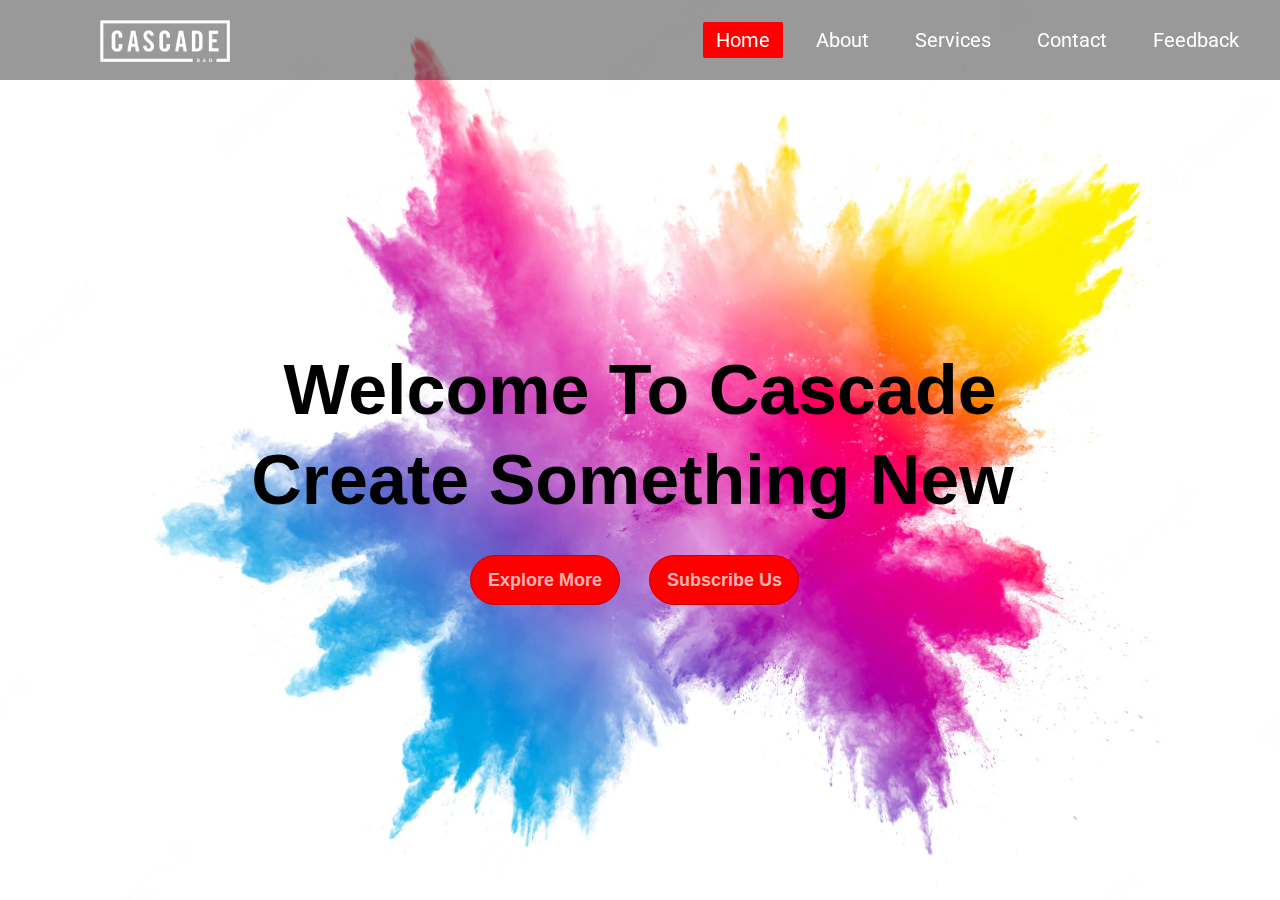
<file: Project/project_1/index.html>
<!DOCTYPE html>
<html lang="en">

	<head>
		<meta charset="UTF-8">
		<title>Website</title>
		<link rel="stylesheet" href="css/style.css">
	</head>

	<body>
		<div class="container" style="background-image:url(image/bg.webp)">
			<div class="navbar">
				<img class="logo" src="image/logo.png">
				<ul>
					<li><a class="active" href="#">Home</a></li>
					<li><a href="#">About</a></li>
					<li><a href="#">Services</a></li>
					<li><a href="#">Contact</a></li>
					<li><a href="#">Feedback</a></li>
				</ul>
			</div>

			<div class="center">
				<h1>Welcome To Cascade</h1>
				<h2>Create Something New</h2>

				<div class="buttons">
					<button>Explore More</button>
					<button class="btn2">Subscribe Us</button>
				</div>
			</div>
		</div>
	</body>

</html>
</file>
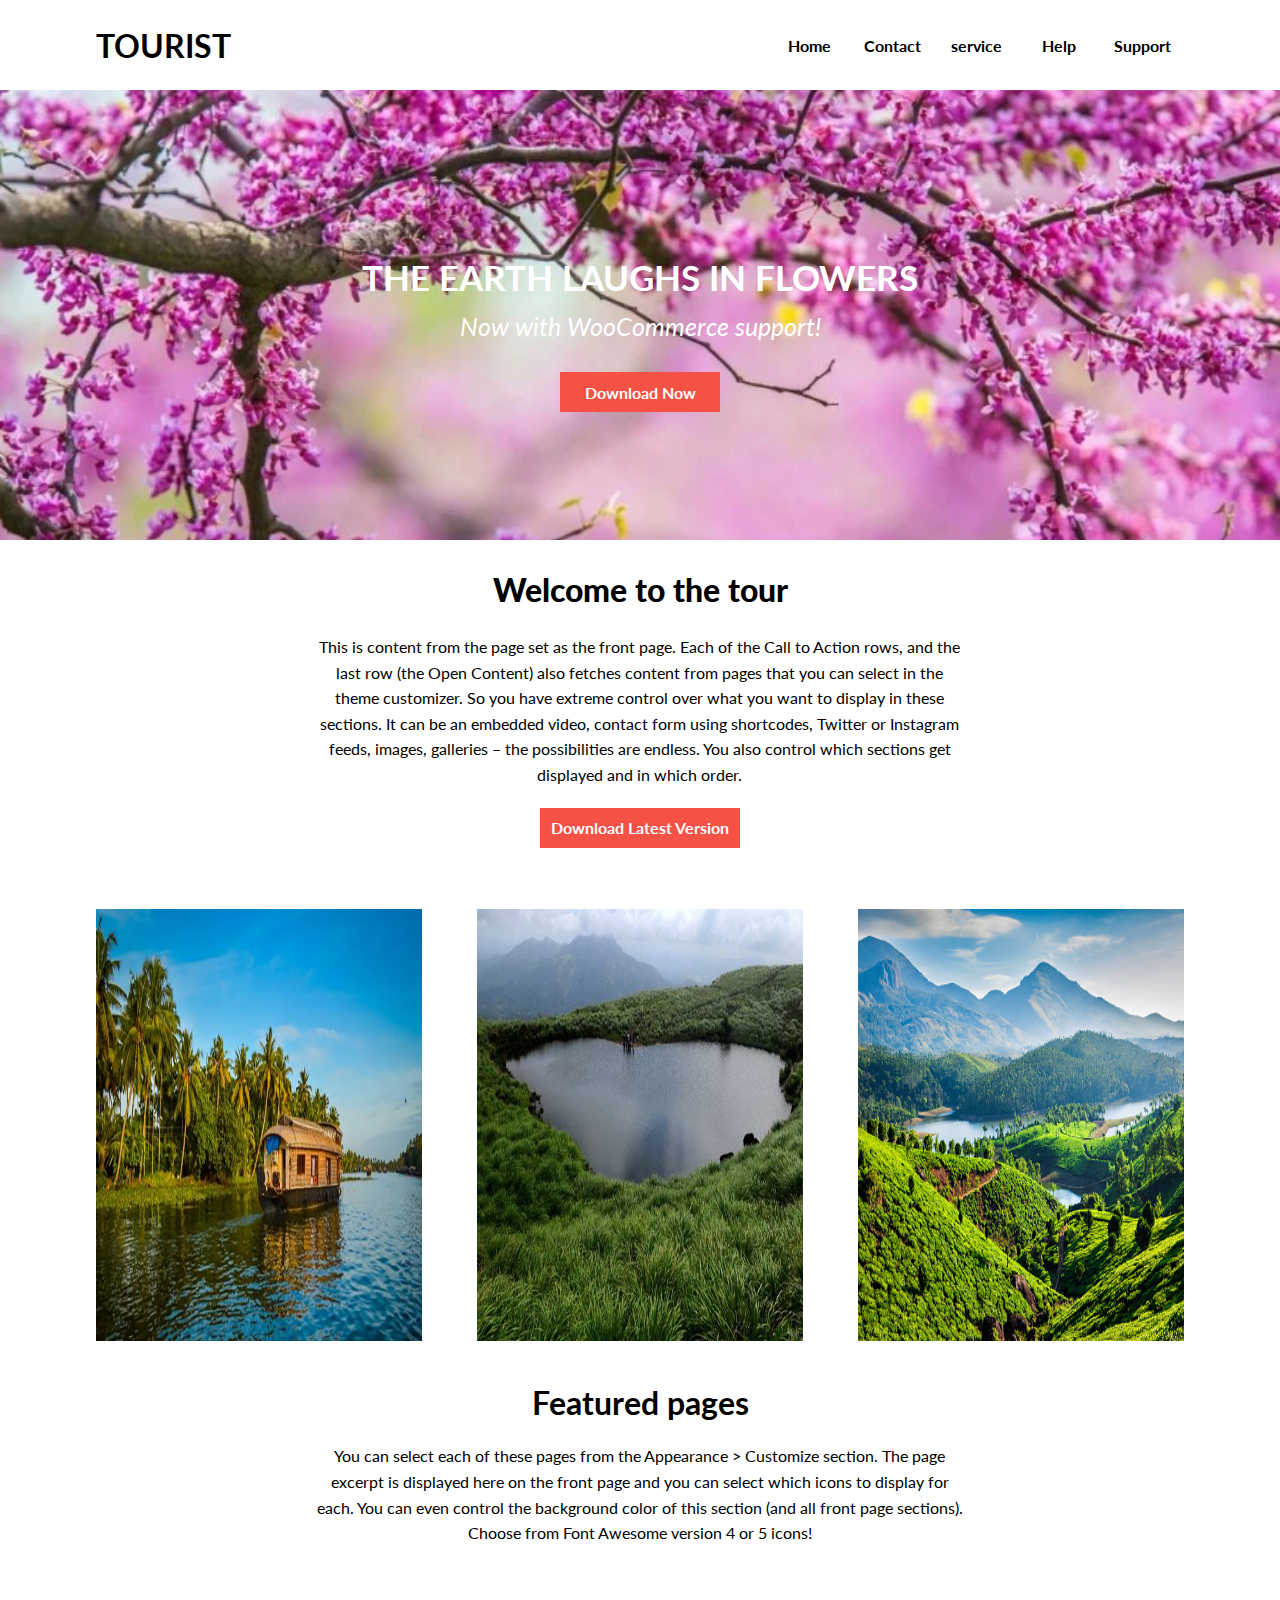
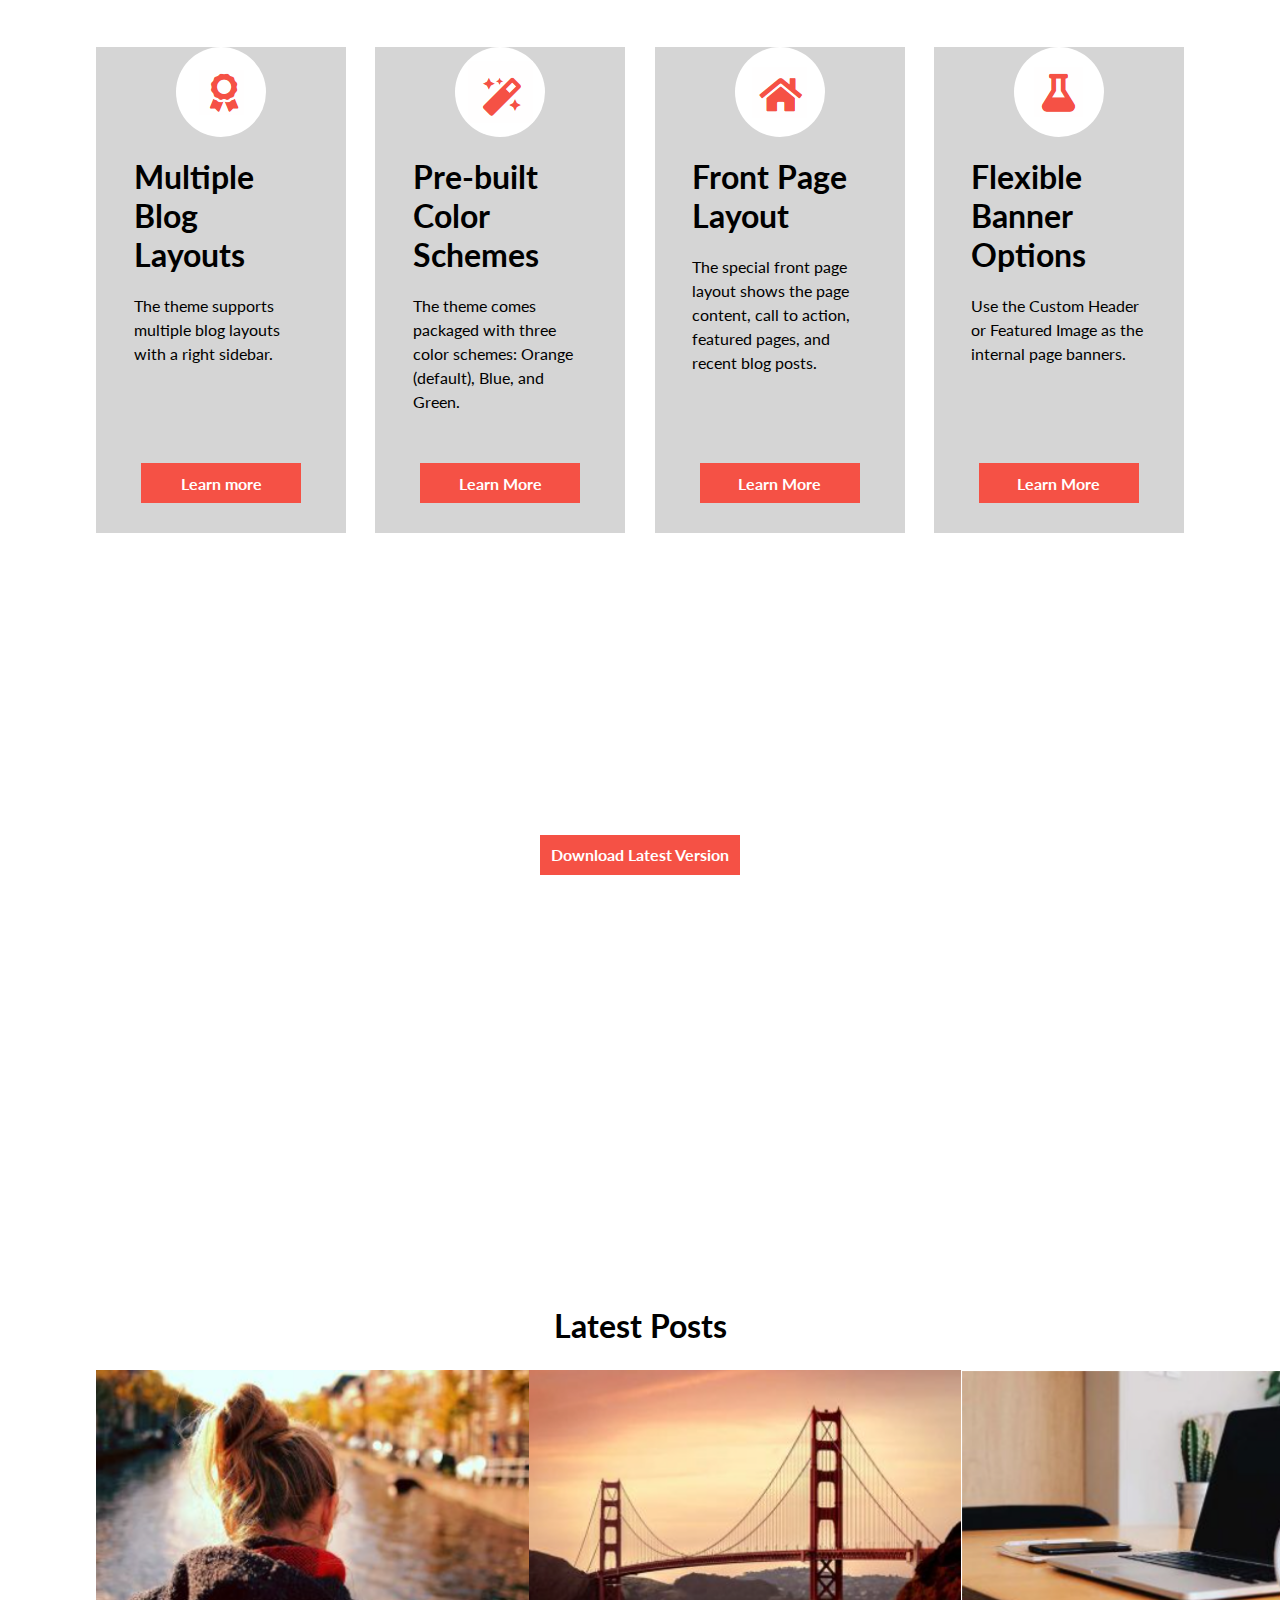
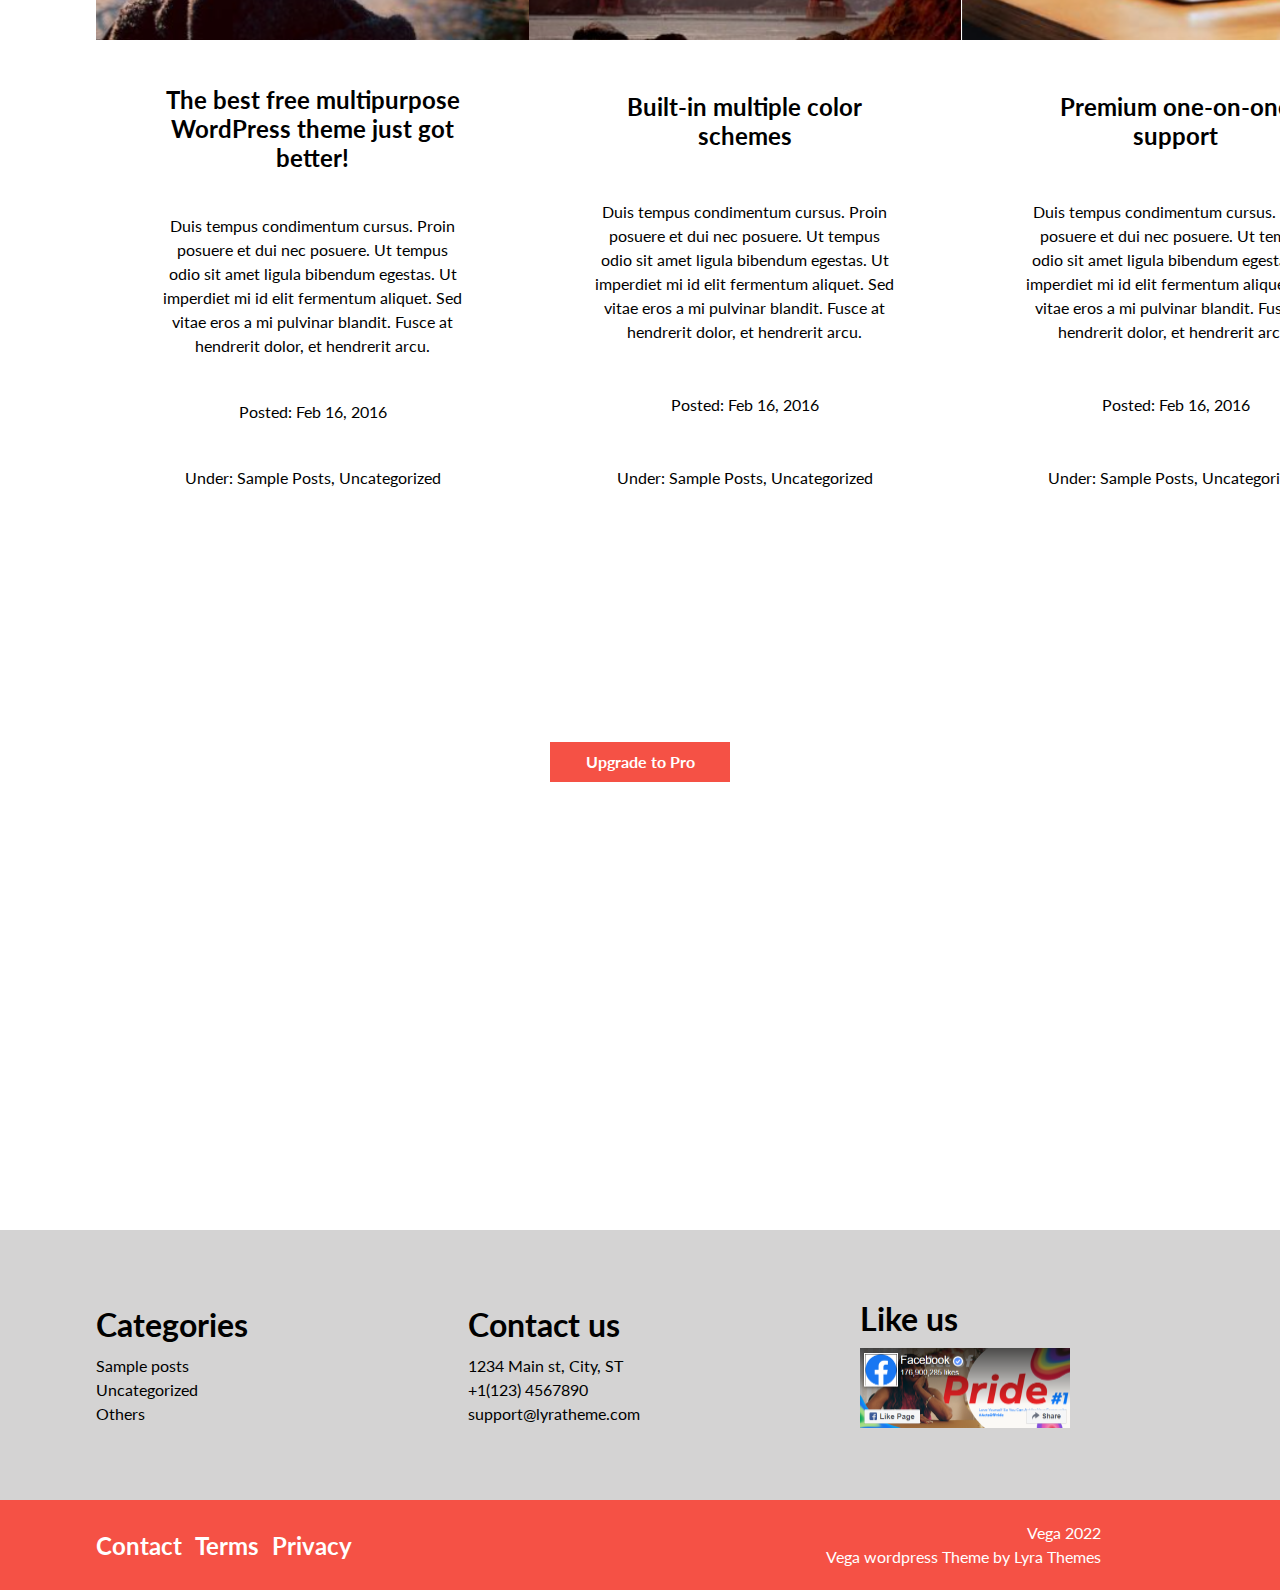
<file: Project/Project_3/index.html>
<!DOCTYPE html>
<html lang="en">

    <head>

        <meta charset="UTF-8">
        <meta http-equiv="X-UA-Compatible" content="IE=edge">
        <meta name="viewport" content="width=device-width, initial-scale=1.0">
        <title>responsive website</title>
        <link rel="stylesheet" href="css/style.css">
        <link rel="preconnect" href="https://fonts.googleapis.com">
        <link rel="preconnect" href="https://fonts.gstatic.com" crossorigin>
        <link href="https://fonts.googleapis.com/css2?family=Gulzar&family=Lato:ital,wght@1,300&display=swap" rel="stylesheet">

    </head>

    <body>
        <div class="container">
            <div class="header">
                <div class="logo"><h1>TOURIST</h1></div>
                <div class="nav">
                    <ul>
                        <li><a href="#">Home</a></li>
                        <li><a href="#">Contact</a></li>
                        <li><a href="#">service</a></li>
                        <li><a href="#">Help</a></li>
                        <li><a href="#">Support</a></li>
                    </ul>
                </div>
            </div>
            
            <div class="holebody">

                <div class="banner" style="background-image: url(images/banner.webp);">
                    <h2>THE EARTH LAUGHS IN FLOWERS</h2>     
                    <em>Now with WooCommerce support!</em><br> 
                    <a href="#">Download Now</a>          
                </div>

                <div class="welcometour">
                    <h1>Welcome to the tour</h1>
                    <p>This is content from the page set as the front page. Each of the Call to Action rows, and the last row (the Open
                    Content) also fetches content from pages that you can select in the theme customizer. So you have extreme control over
                    what you want to display in these sections. It can be an embedded video, contact form using shortcodes, Twitter or
                    Instagram feeds, images, galleries – the possibilities are endless. You also control which sections get displayed and in
                    which order.</p>
                    <a href="#">Download Latest Version</a>
                </div>

                <div class="kerala">
                    <div class="kerala1">
                        <img src="images/kerala1.jpg" alt="nature"> 
                    </div>
                    <div class="kerala2">
                        <img src="images/kerala2.jpg" alt="nature">
                    </div>
                    <div class="kerala3">
                        <img src="images/kerala3.jpg" alt="nature">
                    </div>
                </div>

                <div class="featuredpages">
                    <h1>Featured pages</h1>
                    <p>You can select each of these pages from the Appearance > Customize section.
                    The page excerpt is displayed here on the front page and you can select which icons to display for each.
                    You can even control the background color of this section (and all front page sections).
                    Choose from Font Awesome version 4 or 5 icons!</p>
                </div>

                <div class="featuredslides">
                    <div class="slide1">
                        <div class="icon1">
                            <img src="images/icon1.png" alt="icon">
                        </div>
                        <h1>Multiple Blog Layouts</h1>
                        <p>The theme supports multiple blog layouts with a right sidebar.</p>
                        <a href="#">Learn more</a>
                    </div>
                    <div class="slide2">
                        <div class="icon2">
                            <img src="images/icon2.png" alt="icon">
                        </div>
                        <h1>Pre-built Color Schemes</h1>
                        <p>The theme comes packaged with three color schemes: Orange (default), Blue, and Green.</p>
                        <a href="#">Learn More</a>
                    </div>
                    <div class="slide3">
                        <div class="icon3">
                            <img src="images/icon3.png" alt="icon">
                        </div>
                        <h1>Front Page Layout</h1>
                        <p>The special front page layout shows the page content, call to action, featured pages, and recent blog posts.</p>
                        <a href="#">Learn More</a>
                    </div>
                    <div class="slide4">
                        <div class="icon4">
                            <img src="images/icon4.png" alt="icon">
                        </div>
                        <h1>Flexible Banner Options</h1>
                        <p>Use the Custom Header or Featured Image as the internal page banners.</p>
                        <a href="#">Learn More</a>
                    </div>
                </div>

                <div class="banner2" style="background-image: url(images/banner2.jpg);">
                    <h1>WITH VEGA, IMAGINATION IS YOUR ONLY LIMIT!</h1>
                    <p>Vega is a free, multipurpose, easy to use WordPress theme. It comes with
                    awesome animation effects and clean code.</p>
                    <a href="#">Download Latest Version</a>
                    <h2>Enter anything you like here and change the overlay color to fit your branding – this is content from a page so you can
                    add shortcodes, images, and much more!</h2>
                </div>

                <div class="latestpost">
                    <h1>Latest Posts</h1>
                </div>

                <div class="lpostcontainer">
                    <div class="lpost1">
                        <div class="lpimg1">
                            <img src="images/lpost1.png" alt="girl image">
                        </div>
                        <h2>The best free multipurpose WordPress theme just got better!</h2>
                        <p>Duis tempus condimentum cursus. Proin posuere et dui nec posuere. Ut tempus odio sit amet ligula bibendum egestas. Ut
                        imperdiet mi id elit fermentum aliquet. Sed vitae eros a mi pulvinar blandit. Fusce at hendrerit dolor, et hendrerit
                        arcu.</p>
                        <p>Posted: Feb 16, 2016</p>
                        <p>Under: Sample Posts, Uncategorized</p>
                    </div>
                    <div class="lpost2">
                        <div class="lpimg2">
                            <img src="images/lpost2.png" alt="bridge img">
                        </div>
                        <h2>Built-in multiple color schemes</h2>
                        <p>Duis tempus condimentum cursus. Proin posuere et dui nec posuere. Ut tempus odio sit amet ligula bibendum egestas. Ut imperdiet mi id elit fermentum aliquet. Sed vitae eros a mi pulvinar blandit. Fusce at hendrerit dolor, et hendrerit arcu.</p>
                        <p>Posted: Feb 16, 2016</p>
                        <p>Under: Sample Posts, Uncategorized</p>
                    </div>
                    <div class="lpost3">
                        <div class="lpimg3">
                            <img src="images/lpost3.png" alt="laptop img">
                        </div>
                        <h2>Premium one-on-one support</h2>
                        <p>Duis tempus condimentum cursus. Proin posuere et dui nec posuere. Ut tempus odio sit amet ligula bibendum egestas. Ut
                            imperdiet mi id elit fermentum aliquet. Sed vitae eros a mi pulvinar blandit. Fusce at hendrerit dolor, et hendrerit
                            arcu.</p>
                        <p>Posted: Feb 16, 2016</p>
                        <p>Under: Sample Posts, Uncategorized</p>
                    </div>
                </div>

                <div class="banner3" style="background-image: url(images/banner3.jpg)">
                    <h1>Upgrade to Pro for
                        some amazing features!</h1>
                    <a href="#">Upgrade to Pro</a>
                    <h2>Premium, one-on-one support.
                        Your very own WordPress experts, reachable 24/7!</h2>
                </div>
            </div>

            <div class="footer">
                <div class="firstfoot">
                    <div class="categories">
                        <h1>Categories</h1>
                        <p>Sample posts</p>
                        <p>Uncategorized</p>
                        <p>Others</p>
                    </div>
                    <div class="contactus">
                        <h1>Contact us</h1>
                        <p>1234 Main st, City, ST</p>
                        <p>+1(123) 4567890</p>
                        <p>support@lyratheme.com</p>
                    </div>
                    <div class="likeus">
                        <h1>Like us</h1>
                        <img src="images/facebook.png" alt="facebook">
                    </div>
                </div>

                <div class="lastfoot">
                    <div class="lfleft">
                        <h2>Contact</h2>
                        <h2>Terms</h2>
                        <h2>Privacy</h2>
                    </div>
                    <div class="lfright">
                        <p>Vega 2022</p>
                        <p>Vega wordpress Theme by Lyra Themes</p>
                    </div>
                </div>
            </div>
        </div>
    </body>

</html>
</file>
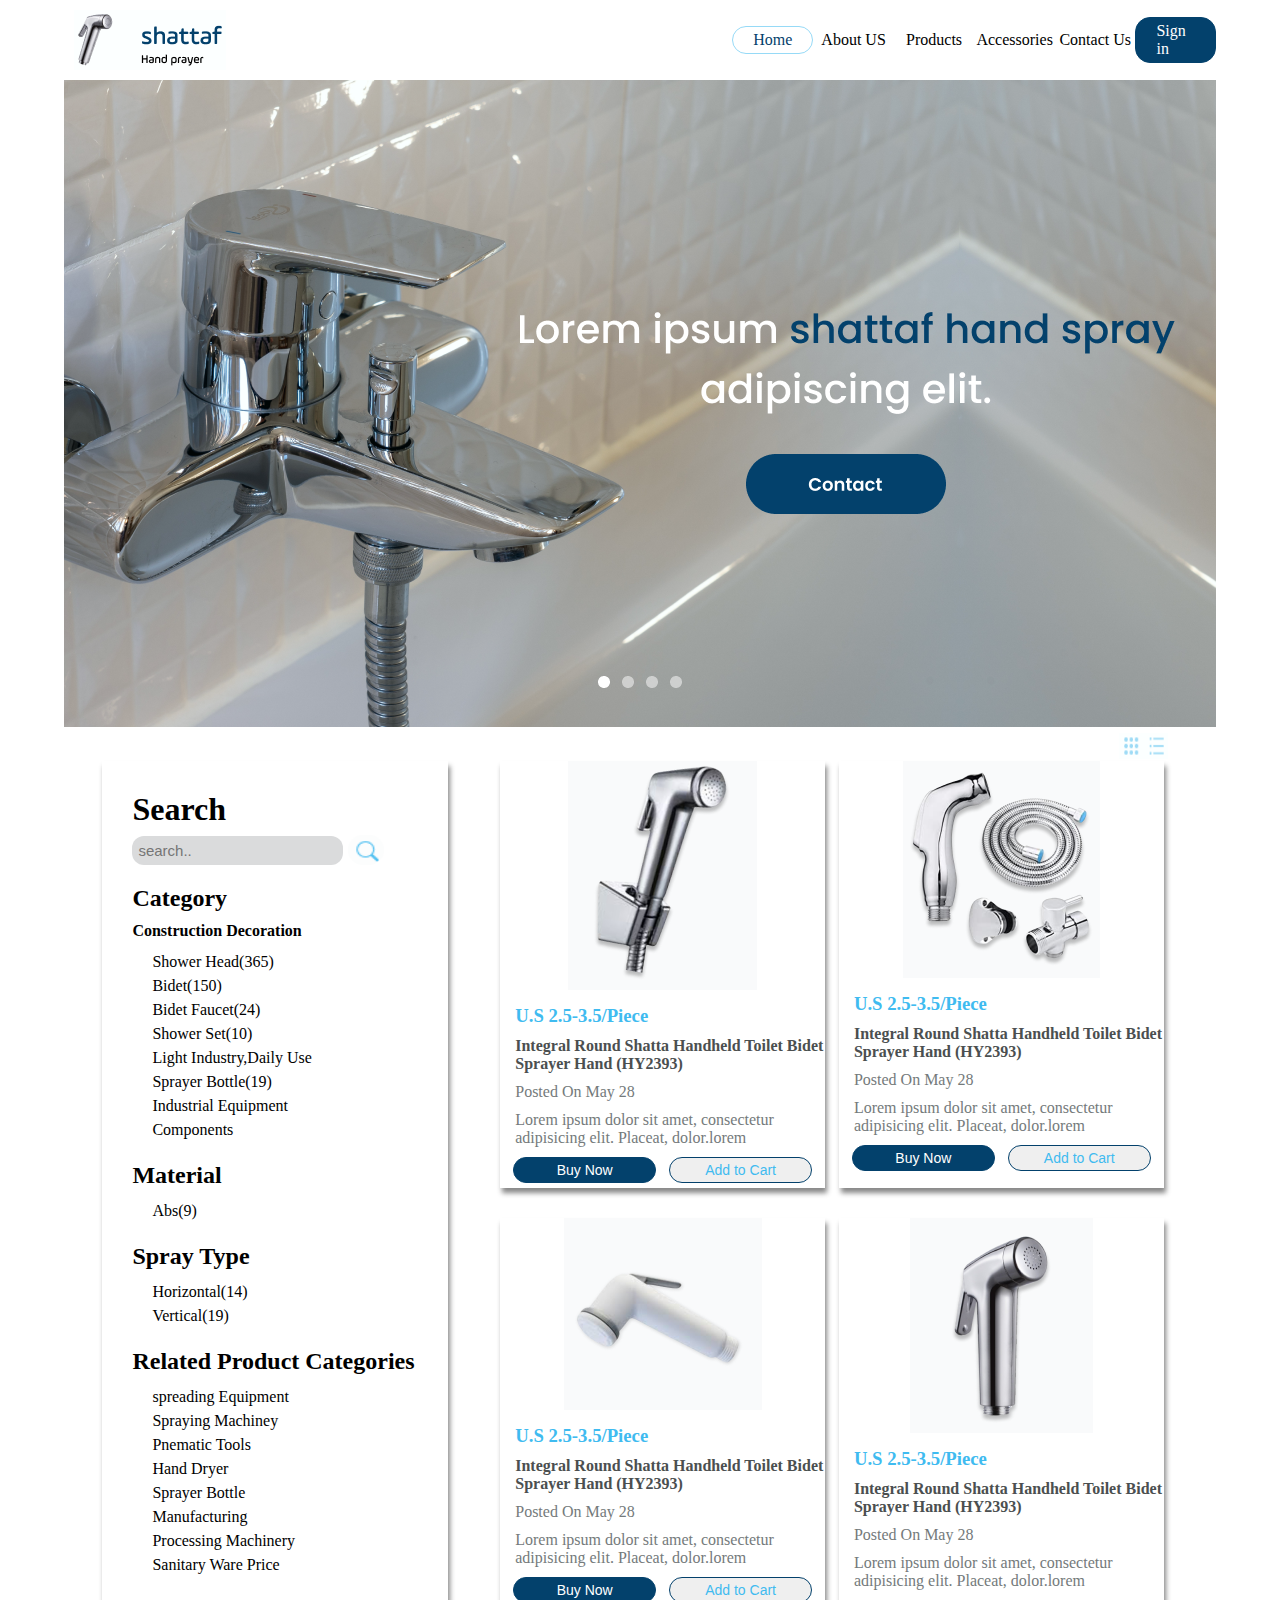
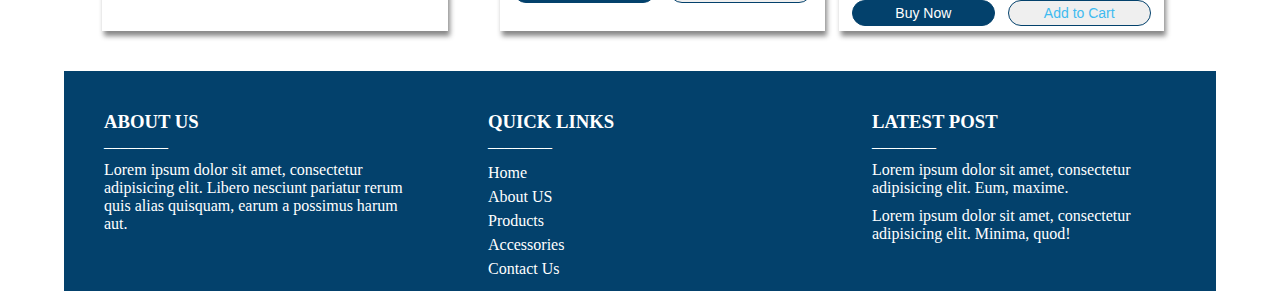
<file: Project/Project_4/index.html>
<!DOCTYPE html>
<html lang="en">

    <head>
        <meta charset="UTF-8">
        <meta http-equiv="X-UA-Compatible" content="IE=edge">
        <meta name="viewport" content="width=device-width, initial-scale=1.0">
        <title>Hand_sprayer</title>
        <link rel="stylesheet" href="css/style.css">
    </head>

    <body>
        <!--header section-->
        <div class="container">
            <div class="header">
                <div class="logo">
                    <img src="images/logo.png" alt="sprayer_logo">
                </div>
                <div class="nav">
                    <ul>
                        <li><a href="#" id="home">Home</a></li>
                        <li><a href="#">About US</a></li>
                        <li><a href="#">Products</a></li>
                        <li><a href="#">Accessories</a></li>
                        <li><a href="#">Contact Us</a></li>
                        <li><a href="#" id="sign">Sign in</a></li>
                    </ul>
                </div>
            </div>
        </div>

        <!--banner section-->
        <div class="container">
            <div class="banner">
                <img src="images/banner.png" alt="banner">
            </div>
        </div>

        <!--icon section-->
        <div class="container">
            <div class="iconsection">
                <img src="images/listicon.png" alt="icon">
            </div>
        </div>

        <!--product section-->
        <div class="container">
            <div class="productsection">

                <div class="leftsection">
                    <h1>Search</h1>
                    <div class="searchcontainer">
                        <form action="#">
                            <input type="text" placeholder="search.." name="search">
                        </form>
                        <img src="images/searchicon.png" alt="listicon">
                    </div>
                    <h2>Category</h2>
                    <p>Construction Decoration</p>
                    <ul>
                        <li>Shower Head(365)</li>
                        <li>Bidet(150)</li>
                        <li>Bidet Faucet(24)</li>
                        <li>Shower Set(10)</li>
                        <li>Light Industry,Daily Use</li>
                        <li>Sprayer Bottle(19)</li>
                        <li>Industrial Equipment</li>
                        <li>Components</li>
                    </ul>
                    <h2>Material</h2>
                    <ul>
                        <li>Abs(9)</li>
                    </ul>
                    <h2>Spray Type</h2>
                    <ul>
                        <li>Horizontal(14)</li>
                        <li>Vertical(19)</li>
                    </ul>
                    <h2>Related Product Categories</h2>
                    <ul>
                        <li>spreading Equipment</li>
                        <li>Spraying Machiney</li>
                        <li>Pnematic Tools</li>
                        <li>Hand Dryer</li>
                        <li>Sprayer Bottle</li>
                        <li>Manufacturing</li>
                        <li>Processing Machinery</li>
                        <li>Sanitary Ware Price</li>
                    </ul>
                </div>

                <div class="rightsection">
                    <div class="row1">
                        <div class="column1">
                            <div class="img"><img src="images/img 1.png" alt="shower"></div>
                            <h3>U.S 2.5-3.5/Piece</h3>
                            <h4>Integral Round Shatta Handheld Toilet Bidet Sprayer Hand (HY2393)</h4>
                            <p>Posted On May 28</p>
                            <p>Lorem ipsum dolor sit amet, consectetur adipisicing elit. Placeat, dolor.lorem</p>
                            <div class="buttons">
                                <button class="buy">Buy Now</button>
                                <button class="cart">Add to Cart</button>
                            </div>
                            
                        </div>
                        <div class="column2">
                            <div class="img"><img src="images/img 2.png" alt="shower"></div>
                            <h3>U.S 2.5-3.5/Piece</h3>
                            <h4>Integral Round Shatta Handheld Toilet Bidet Sprayer Hand (HY2393)</h4>
                            <p>Posted On May 28</p>
                            <p>Lorem ipsum dolor sit amet, consectetur adipisicing elit. Placeat, dolor.lorem</p>
                            <div class="buttons">
                                <button class="buy">Buy Now</button>
                                <button class="cart">Add to Cart</button>
                            </div>
                        </div>
                    </div>
                    <div class="row2">
                        <div class="column1">
                            <div class="img"><img src="images/img 3.png" alt="shower"></div>
                            <h3>U.S 2.5-3.5/Piece</h3>
                            <h4>Integral Round Shatta Handheld Toilet Bidet Sprayer Hand (HY2393)</h4>
                            <p>Posted On May 28</p>
                            <p>Lorem ipsum dolor sit amet, consectetur adipisicing elit. Placeat, dolor.lorem</p>
                            <div class="buttons">
                                <button class="buy">Buy Now</button>
                                <button class="cart">Add to Cart</button>
                            </div>
                        </div>

                        <div class="column2">
                            <div class="img"><img src="images/img 4.png" alt="shower"></div>
                            <h3>U.S 2.5-3.5/Piece</h3>
                            <h4>Integral Round Shatta Handheld Toilet Bidet Sprayer Hand (HY2393)</h4>
                            <p>Posted On May 28</p>
                            <p>Lorem ipsum dolor sit amet, consectetur adipisicing elit. Placeat, dolor.lorem</p>
                            <div class="buttons">
                                <button class="buy">Buy Now</button>
                                <button class="cart">Add to Cart</button>
                            </div>
                        </div>
                    </div>
                </div>
            </div>
        </div>

        <!--footer-->
        <div class="container">
            <div class="footer">
                <div class="fcolumn1">
                    <h3>ABOUT US</h3>
                    <em class="dot">________</em>
                    <p>Lorem ipsum dolor sit amet, consectetur adipisicing elit. Libero nesciunt pariatur rerum quis alias quisquam, earum a
                    possimus harum aut.</p>
                </div>
                <div class="fcolumn2">
                    <h3>QUICK LINKS</h3>
                    <em class="dot">________</em>
                    <div class="anchor">
                        <a href="#">Home</a>
                        <a href="#">About US</a>
                        <a href="#">Products</a>
                        <a href="#">Accessories</a>
                        <a href="#">Contact Us</a>
                    </div>
                    
                </div>
                <div class="fcolumn3">
                    <h3>LATEST POST</h3>
                    <em class="dot">________</em>
                    <p>Lorem ipsum dolor sit amet, consectetur adipisicing elit. Eum, maxime.</p>
                    <p>Lorem ipsum dolor sit amet, consectetur adipisicing elit. Minima, quod!</p>
                </div>
            </div>
        </div>
    </body>

</html>
</file>
<file: Project/project_1/css/style.css>
@import url('https://fonts.googleapis.com/css?family=Roboto:700&display=swap');
*{
	padding: 0;
	margin: 0;
	box-sizing: border-box;
}
.container{
	background: url(./image/bg.webp);
	background-size: cover;
	height: 100vh;
}
.navbar{
	position: fixed;
	height: 80px;
	width: 100%;
	top: 0;
	left: 0;
	background: rgba(0,0,0,0.4);
}
.navbar .logo{
	width: 330px;
	height: auto;
	padding: 20px 100px;
}
.navbar ul{
	float: right;
	margin-right: 20px;
}
.navbar ul li{
	list-style: none;
	margin: 0 8px;
	display: inline-block;
	line-height: 80px;
}
.navbar ul li a{
	font-size: 20px;
	font-family: 'Roboto', sans-serif;
	color: white;
	padding: 6px 13px;
	text-decoration: none;
	transition: .4s;
}
.navbar ul li a.active,
.navbar ul li a:hover{
	background: red;
	border-radius: 2px;
}
.container .center{
	position: absolute;
	left: 50%;
	top: 55%;
	transform: translate(-50%, -50%);
	font-family: sans-serif;
	user-select: none;
}
.center h1{
	color: rgb(0, 0, 0);
	font-size: 70px;
	width: 900px;
	font-weight: bold;
	text-align: center;
}
.center h2{
	color: rgb(0, 0, 0);
	font-size: 70px;
	font-weight: bold;
	margin-top: 10px;
	width: 885px;
	text-align: center;
}
.center .buttons{
	margin: 35px 280px;
}
.buttons button{
	height: 50px;
	width: 150px;
	font-size: 18px;
	font-weight: 600;
	color: #ffb3b3;
	background: red;
	outline: none;
	cursor: pointer;
	border: 1px solid #cc0000;
	border-radius: 25px;
	transition: .4s;
}
.buttons .btn2{
	margin-left: 25px;
}
.buttons button:hover{
	background: #cc0000;
}
.buttons button:hover{
	background-color: white;
	color: black;
}
</file>
<file: Project/Project_3/css/style.css>
*{
    margin: 0;
    padding: 0;
    box-sizing: border-box;
    font-family: 'Gulzar', serif;
    font-family: 'Lato', sans-serif;
}
.container{
    width: 100%;
}

.header{
    width: 100%;
    position: fixed;
    height: 10vh;
    margin: 0 auto;
    background-color: rgb(255, 255, 255);
    display: flex;
    justify-content: space-between;
    z-index: 5;
}

.logo{
    display: flex;
    padding-left: 7.5%;
    align-items: center;
}
.logo h1{
    font-weight: bold;
    
}
.nav{
    width: 40%;
    height: 100%;
    padding-right: 7.5%;
}
.nav ul{
    display: flex;
    width: 100%;
    height: 100%;
}
.nav ul li{
    width: 100%;
    list-style-type: none;
    display: flex;
    justify-content: center;
    align-items: center;
}
.nav ul li a{
    text-decoration: none;
    height: 100%;
    width: 100%;
    display: flex;
    justify-content: center;
    align-items: center;
    color: black;
    font-weight: bold;
}
.nav ul li a:hover{
    color: #F55145;
}
.banner{
    height: 60vh;
    width: 100%;
    background-size: cover;
    background-position: center;
    background-attachment: fixed;
    display: flex;
    flex-direction: column;
    justify-content: center;
    align-items: center;
}
.banner h2{
    margin-top: 10%;
    color: #ffffff;
    font-size: 35px;
}
.banner em{
    margin-top: 1%;
    color: white;
    font-size: 25px;
}
.banner a{
    height: 40px;
    width: 160px;
    background-color: #F55145;
    text-decoration: none;
    color: white;
    display: flex;
    margin-top: 1%;
    justify-content: center;
    align-items: center;
    font-weight: bold;
}
.banner a:hover{
    background-color: #c93025;
}
.welcometour{
    height: 40vh;
    width: 85%;
    margin: 0 auto;
    display: flex;
    flex-direction: column;
    justify-content: flex-start;
    align-items: center;
}
.welcometour h1{
    margin-top: 30px;
    font-weight: 900;
}
.welcometour p{
    width: 60%;
    text-align: center;
    margin-top: 25px;
    line-height: 1.6;
}
.welcometour a {
    height: 40px;
    width: 200px;
    background-color: #F55145;
    text-decoration: none;
    color: white;
    display: flex;
    justify-content: center;
    align-items: center;
    font-weight: bold;
    margin-top: 20px;
}

.welcometour a:hover {
    background-color: #c93025;
}
.kerala{
    width: 85%;
    height: 50vh;
    margin: 0 auto;
    display: flex;
    justify-content: space-between;
    align-items: center;
}
.kerala1{
    height: 48vh;
    width: 30%;
}
.kerala2 {
    height: 48vh;
    width: 30%;
}
.kerala3 {
    height: 48vh;
    width: 30%;
}
.kerala1 img{
    width: 100%;
    height: 100%;
}
.kerala2 img {
    width: 100%;
    height: 100%;
}
.kerala3 img {
    width: 100%;
    height: 100%;
}
.featuredpages{
    height: 30vh;
    width: 85%;
    margin: 0 auto;
    display: flex;
    align-items: center;
    flex-direction: column;
}
.featuredpages h1{
    margin-top: 3%;
}
.featuredpages p{
    text-align: center;
    line-height: 1.6;
    margin-top: 2%;
    width: 60%;
}
.featuredslides{
    height: 60vh;
    width: 85%;
    margin: 0 auto;
    display: flex;
    justify-content: space-between;
    align-items: center;
}
.slide1{
    width: 23%;
    height: 90%;
    display: flex;
    flex-direction: column;
    align-items: center;
    position: relative;
    background-color: rgb(213, 213, 213);
}
.slide2 {
    width: 23%;
    height: 90%;
    display: flex;
    flex-direction: column;
    align-items: center;
    position: relative;
    background-color: rgb(213, 213, 213);
}
.slide3 {
    width: 23%;
    height: 90%;
    display: flex;
    flex-direction: column;
    align-items: center;
    position: relative;
    background-color: rgb(213, 213, 213);
}
.slide4 {
    width: 23%;
    height: 90%;
    display: flex;
    flex-direction: column;
    align-items: center;
    position: relative;
    background-color: rgb(213, 213, 213);
}
.icon1{
    width: 90px;
    height: 90px;
    border-radius: 50%;
    display: flex;
    justify-content: center;
    align-items: center;
    background-color: white;
}
.icon2 {
    width: 90px;
    height: 90px;
    border-radius: 50%;
    display: flex;
    justify-content: center;
    align-items: center;
    background-color: white;
}
.icon3 {
    width: 90px;
    height: 90px;
    border-radius: 50%;
    display: flex;
    justify-content: center;
    align-items: center;
    background-color: white;
}
.icon4 {
    width: 90px;
    height: 90px;
    border-radius: 50%;
    display: flex;
    justify-content: center;
    align-items: center;
    background-color: white;
}
.slide1 h1{
    width: 70%;
    margin-top: 8%;
}
.slide1 p{
    width: 70%;
    line-height: 1.5;
    margin-top: 8%;
}
.slide1 a{
    position: absolute;
    bottom: 30px;
    height: 40px;
    width: 160px;
    background-color: #F55145;
    text-decoration: none;
    color: white;
    display: flex;
    justify-content: center;
    align-items: center;
    font-weight: bold;
}
.slide1 a:hover{
    background-color: #c93025;
}
.slide2 h1 {
    width: 70%;
    margin-top: 8%;
}

.slide2 p {
    width: 70%;
    line-height: 1.5;
    margin-top: 8%;
}

.slide2 a {
    position: absolute;
    bottom: 30px;
    height: 40px;
    width: 160px;
    background-color: #F55145;
    text-decoration: none;
    color: white;
    display: flex;
    margin-top: 5%;
    justify-content: center;
    align-items: center;
    font-weight: bold;
}

.slide2 a:hover {
    background-color: #c93025;
}
.slide3 h1 {
    width: 70%;
    margin-top: 8%;
}

.slide3 p {
    width: 70%;
    line-height: 1.5;
    margin-top: 8%;
}

.slide3 a {
    position: absolute;
    bottom: 30px;
    height: 40px;
    width: 160px;
    background-color: #F55145;
    text-decoration: none;
    color: white;
    display: flex;
    margin-top: 5%;
    justify-content: center;
    align-items: center;
    font-weight: bold;
}

.slide3 a:hover {
    background-color: #c93025;
}
.slide4 h1 {
    width: 70%;
    margin-top: 8%;
}

.slide4 p {
    width: 70%;
    line-height: 1.5;
    margin-top: 8%;
}

.slide4 a {
    position: absolute;
    bottom: 30px;
    height: 40px;
    width: 160px;
    background-color: #F55145;
    text-decoration: none;
    color: white;
    display: flex;
    margin-top: 5%;
    justify-content: center;
    align-items: center;
    font-weight: bold;
}

.slide4 a:hover {
    background-color: #c93025;
}
.slide1:hover {
    box-shadow: 5px 5px 30px #c93025 inset;
}
.slide2:hover {
    box-shadow: 5px 5px 30px #c93025 inset;
}
.slide3:hover {
    box-shadow: 5px 5px 30px #c93025 inset;
}
.slide4:hover {
    box-shadow: 5px 5px 30px #c93025 inset;
}
















.banner2{
    height: 80vh;
    width: 100%;
    background-size: cover;
    background-position: center;
    background-attachment: fixed;
    display: flex;
    flex-direction: column;
    align-items: center;
}
.banner2 h1{
    text-align: center;
    width: 60%;
    color: white;
    margin-top: 5%;
    font-size: 40px;
}
.banner2 p{
    text-align: center;
    width: 60%;
    color: white;
    margin-top: 1%;
    font-weight: bold;
}
.banner2 a{
    height: 40px;
    width: 200px;
    background-color: #F55145;
    text-decoration: none;
    color: white;
    display: flex;
    justify-content: center;
    align-items: center;
    font-weight: bold;
    margin-top: 5%;
}
.banner2 a:hover{
    background-color: #c93025;
}
.banner2 h2{
    text-align: center;
    width: 60%;
    color: white;
    line-height: 1.6;
    margin-top: 5%;
}
.latestpost{
    height: 10vh;
    display: flex;
    justify-content: center;
    align-items: center;
}
.lpostcontainer{
    height: 80vh;
    width: 85%;
    margin: 0 auto;
    display: flex;
    justify-content: space-between;
}
.lpimg1 img{
    height: 30vh;
    margin-top: 0;
}
.lpimg2 img {
    height: 30vh;
    margin-top: 0;
}
.lpimg3 img {
    height: 30vh;
}
.lpost1 h2{
    width: 70%;
    margin-top: 5px;
    text-align: center;
}
.lpost1 p{
    width: 70%;
    margin-top: 5px;
    text-align: center;
    line-height: 1.5;
}
.lpost2 h2 {
    width: 70%;
    margin-top: 5px;
    text-align: center;
}

.lpost2 p {
    width: 70%;
    margin-top: 5px;
    text-align: center;
    line-height: 1.5;
}
.lpost3 h2 {
    width: 70%;
    margin-top: 5px;
    text-align: center;
}

.lpost3 p {
    width: 70%;
    margin-top: 5px;
    text-align: center;
    line-height: 1.5;
}
.lpost1{
    display: flex;
    flex-direction: column;
    justify-content: center;
    align-items: center;
    justify-content: space-between;
}
.lpost2 {
    display: flex;
    flex-direction: column;
    justify-content: center;
    align-items: center;
    justify-content: space-between;
}
.lpost3 {
    display: flex;
    flex-direction: column;
    justify-content: center;
    align-items: center;
    justify-content: space-between;
}
.lpost1:hover{
    background-color: #F55145;
    border: 2px solid black;
    transition: 0.8;
}
.lpost2:hover {
    background-color: #F55145;
    border: 2px solid black;
    transition: 0.8;
}
.lpost3:hover {
    background-color: #F55145;
    border: 2px solid black;
    transition: 0.8;
}
.banner3{
    height: 80vh;
    width: 100%;
    margin-top: 20px;
    background-size: cover;
    background-position: center;
    background-attachment: fixed;
    display: flex;
    flex-direction: column;
    align-items: center;
}
.banner3 h1{
    width: 30%;
    text-align: center;
    color: white;
    margin-top: 8%;
}
.banner3 a{
    height: 40px;
    width: 180px;
    margin-top: 4%;
    background-color: #F55145;
    text-decoration: none;
    color: white;
    display: flex;
    justify-content: center;
    align-items: center;
    font-weight: bold;
}
.banner3 a:hover{
    background-color: #c93025;
}
.banner3 h2{
    width: 30%;
    margin-top: 6%;
    text-align: center;
    color: white;
}
.firstfoot{
    display: flex;
    height: 30vh;
    justify-content: space-between;
    background-color: #d4d3d3;
    width: 100%;
    align-items: center;
}
.categories{
    padding-left: 7.5%;
}

.likeus img{
    width: 50%;
}
.categories h1 {
    margin-bottom: 10px;
}
.contactus h1 {
    margin-bottom: 10px;
}
.likeus h1 {
    margin-bottom: 10px;
    padding-left: 0;
}
.categories p{
    line-height: 1.5;
}
.contactus p {
    line-height: 1.5;
}
.likeus p {
    line-height: 1.5;
}
.lastfoot{
    display: flex;
    height: 10vh;
    justify-content: space-between;
    align-items: center;
    background-color: #F55145;
}
.lfleft{
    display: flex;
    width: 20%;
    justify-content: space-between;
    margin-left: 7.5%;
    color: white;
}
.lfright{
    line-height: 1.5;
    margin-right: 14%;
    display: flex;
    flex-direction: column;
    align-items: flex-end;
    color: white;
}
</file>
<file: Project/Project_4/css/style.css>
*{
    margin: 0;
    padding: 0;
    box-sizing: border-box;
}
.container{
    width: 90%;
    margin: 0 auto;
}
.header{
    display: flex;
    height: 80px;
    justify-content: space-between;
    background-color: white;
}
.logo{
    display: flex;
    justify-content: center;
    align-items: center;
    width: 15%;
}
.nav{
    width: 42%;
}
.nav ul{
    display: flex;
    height: 100%;
    width: 100%;
}
.nav ul li{
    list-style-type: none;
    width: 100%;
    display: flex;
    justify-content: center;
    align-items: center;
}
.nav ul li a{
    text-decoration: none;
    color: black;
}
.nav ul li a:hover{
    color: #012b49;
    transform: scale(1.2);
}
.header ul li #home {
    color: #03416C;
    border: 1.5px solid #96DAF7;
    padding: 4px 20px;
    border-radius: 15px;
}
.header ul li #sign {
    color: white;
    background-color: #03416c;
    padding: 4px 20px;
    border-radius: 15px;
    border: 1px solid #03416c;
}
.banner img{
    width: 100%;
}
.iconsection{
    height: 30px;
    width: 92%;
    margin: auto;
    display: flex;
    justify-content: flex-end;
}
.iconsection img{
    width: 5%;
    height: 100%;
    float: right;
    padding: 2px;
}
.productsection{
    display: flex;
    flex-direction: row;
    justify-content: space-evenly;
}
.leftsection{
    width: 30%;
    box-shadow: 2px 5px 5px #888888;
    padding: 30px;
}
.rightsection{
    width: 60%;
    display: flex;
    flex-direction: column;
    justify-content: space-between;

}
.leftsection h2{
    margin-top: 20px;
}
.leftsection p{
    margin-top: 10px;
    font-weight: bold;
}
.leftsection ul{
    margin-top: 10px;
}
.leftsection li{
    list-style-type: none;
    padding-left: 20px;
    line-height: 1.5;
}
.searchcontainer input[type=text] {
    padding: 6px;
    font-size: 15px;
    background-color: #DADBDC;
    border: none;
    border-radius: 12px;
    margin-top: 8px;
}
.searchcontainer{
    display: flex;
    flex-wrap: wrap;
}
.searchcontainer img{
    height: 30px;
    width: 36px;
    border-radius: 15px;
    margin-top: 7px;
    margin-left: 5px;
}
.row1{
    width: 100%;
    display: flex;
    justify-content: space-evenly;
}
.row2{
    display: flex;
    width: 100%;
    justify-content: space-evenly;
    margin-top: 30px;
}
.column1{
    width: 47%;
    box-shadow: 2px 5px 5px #888888;
}
.column2{
    width: 47%;
    box-shadow: 2px 5px 5px #888888;
}
.img{
    width: 100%;
    display: flex;
    justify-content: center;
}
.column1 h3{
    color: #3FBBF0;
    padding-left: 15px;
    margin-top: 15px;
    margin-bottom: 10px;
}
.column2 h3 {
    color: #3FBBF0;
    padding-left: 15px;
    margin-top: 15px;
    margin-bottom: 10px;
}
.column1 h4{
    padding-left: 15px;
    margin-bottom: 10px;
    color: #4B4F50;
}
.column2 h4{
    padding-left: 15px;
    margin-bottom: 10px;
    color: #4B4F50;
}
.column1 p{
    padding-left: 15px;
    margin-bottom: 10px;
    color: #747A7B;
}
.column2 p{
    padding-left: 15px;
    margin-bottom: 10px;
    color: #747A7B;
}
.buttons{
    display: flex;
}
.buy{
    width: 44%;
    margin-left: 4%;
    margin-right: 2%;
    background-color: #03416c;
    border-radius: 15px;
    border: 1.5px solid #03416c;
    color: white;
    padding: 4px 15px;
    text-align: center;
    text-decoration: none;
    display: inline-block;
    font-size: 14px;
    cursor: pointer;
    margin-bottom: 5px;
}
.cart{
    width: 44%;
    margin-left: 2%;
    margin-right: 4%;
    border-radius: 15px;
    border: 1.5px solid #03416c;
    color: #3FBBF0;
    padding: 4px 15px;
    text-align: center;
    text-decoration: none;
    display: inline-block;
    font-size: 14px;
    cursor: pointer;
    margin-bottom: 5px;
}
.buy:hover{
    background-color: rgb(223, 223, 223);
    border: 1.5px solid #03416c;
    color: #3FBBF0;
}
.cart:hover{
    background-color: #03416c;
    color: white;
}
.footer {
    width: 100%;
    height: 220px;
    margin-top: 40px;
    background-color: #03416c;
    display: flex;
    justify-content: space-evenly;
}
.fcolumn1{
    width: 32%;
    margin: 40px;
    color: white;
}
.fcolumn2{
    width: 32%;
    margin: 40px;
    color: white;
}
.fcolumn3{
    width: 32%;
    margin: 40px;
    color: white;
}
.fcolumn2 a{
    display: flex;
    flex-direction: column;
    text-decoration: none;
    line-height: 1.5;
    color: white;
}
.fcolumn3 p{
    margin-top: 10px;
    color: white;
}
.fcolumn1 p{
    margin-top: 10px;
    color: white;
}
.anchor{
    margin-top: 10px;
    color: white;
}
</file>
